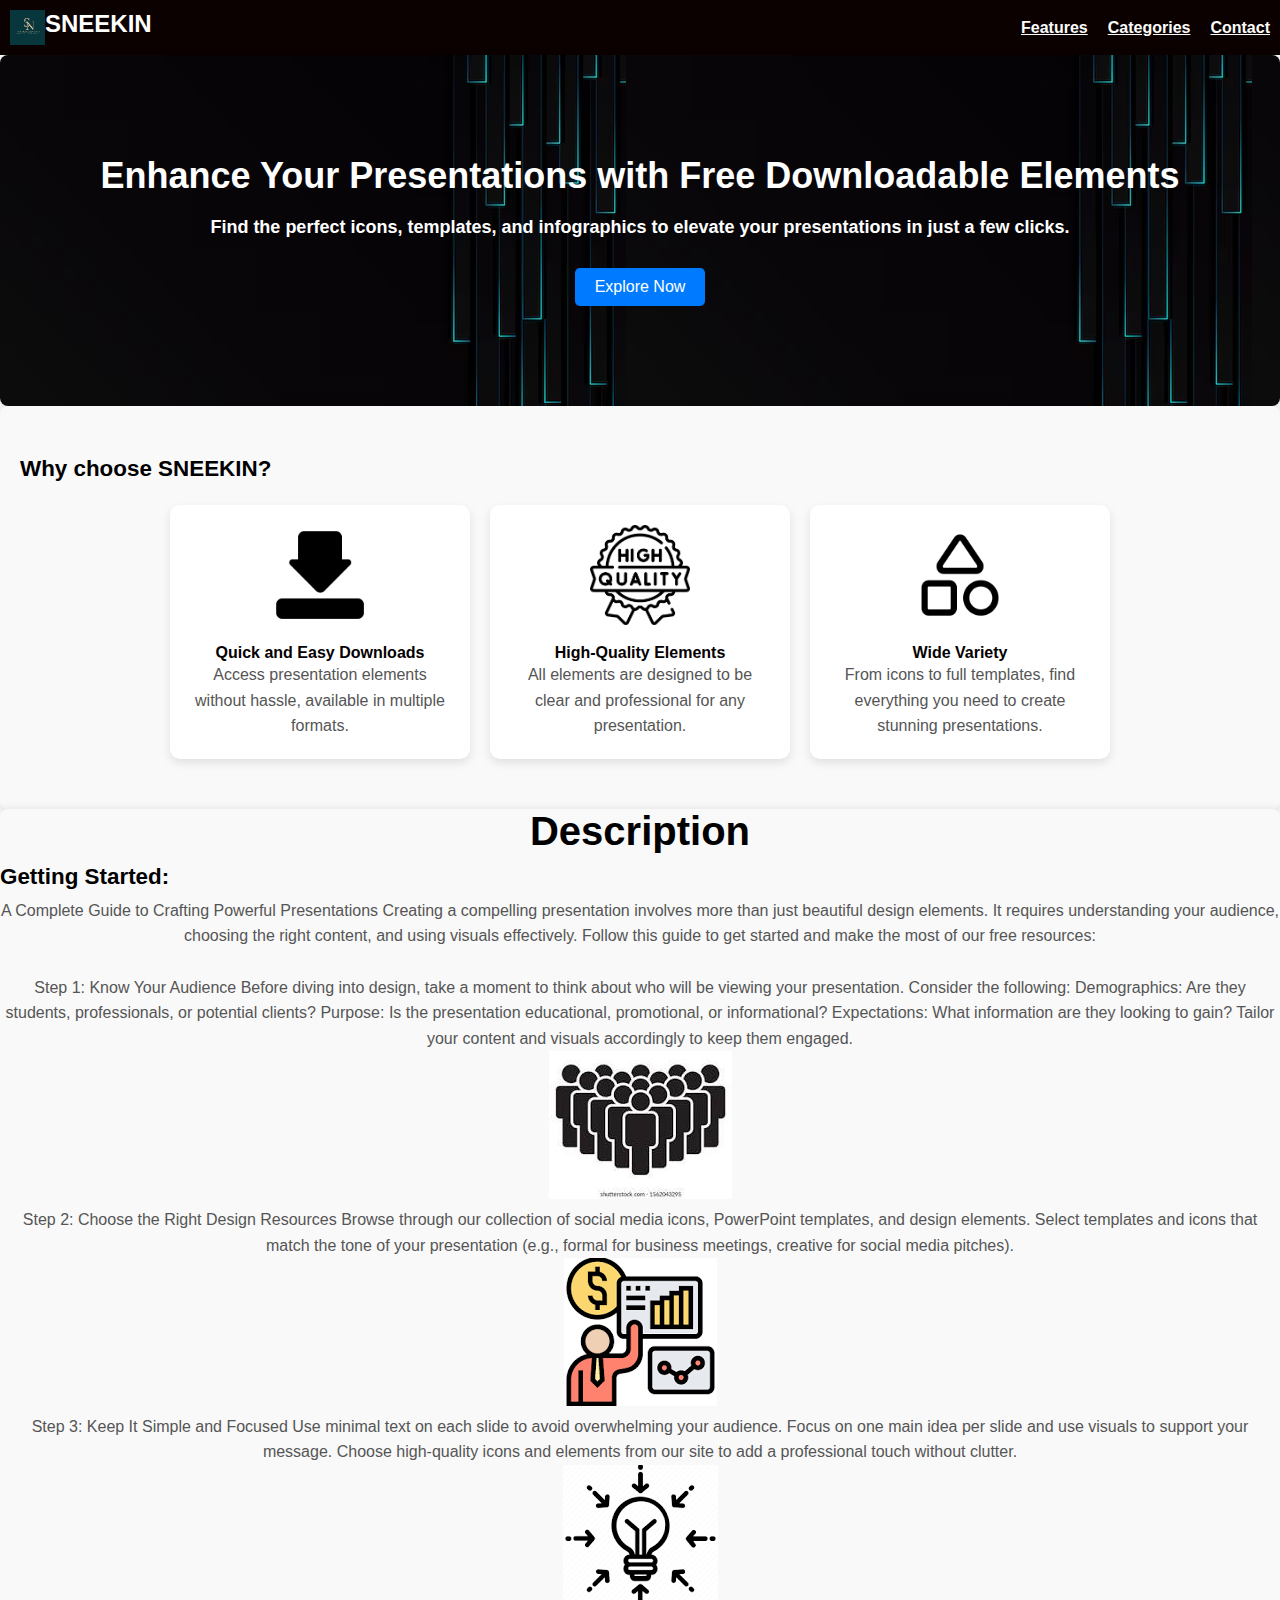
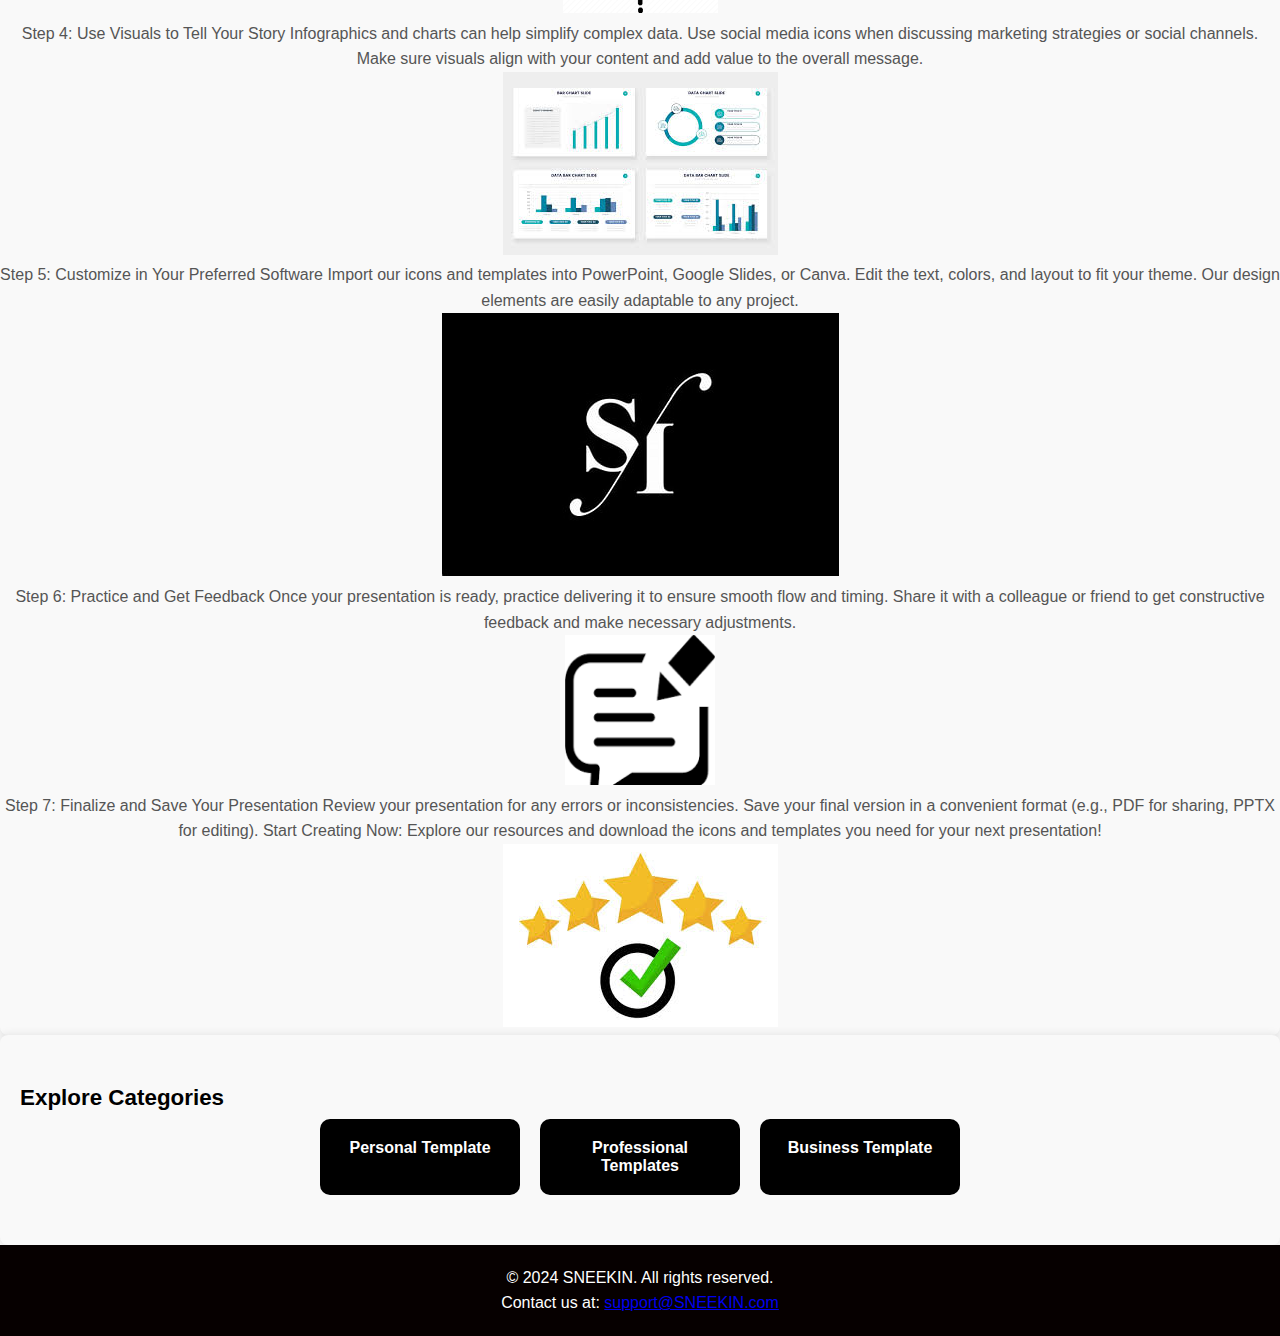
<file: index.html>
<!DOCTYPE html>
<html lang="en">
<head>
<meta charset="UTF-8">
<meta name="viewport" content="width=device-width, initial-scale=1.0">
<title>SNEEKIN</title>
<link rel="stylesheet" href="styles.css">
<script src="script.js" defer></script>
</head>
<body>
    <header>
        <div class="logo">
            <img src="Sneekin logo.png" alt="logo" class="logo">
            <h1>SNEEKIN</h1>
        </div>
        <nav>
            <ul>
                <li><a href="#features">Features</a></li>
                <li><a href="#categories">Categories</a></li>
                <li><a href="#contact">Contact</a></li>
            </ul>
        </nav>
    </header>

    <section id="hero">
        <h1>Enhance Your Presentations with Free Downloadable Elements</h1>
        <h4>Find the perfect icons, templates, and infographics to elevate your presentations in just a few clicks.</h4>
        <button onclick="window.location.href='index.html#categories'">Explore Now</button>
    </section>

    <section id="features">
        <h3>Why choose SNEEKIN?</h3>
        <div class="feature-list">
            <div class="feature-item">
                <img src="down.png" alt="Easy Downloads">
                <h4>Quick and Easy Downloads</h4>
                <p>Access presentation elements without hassle, available in multiple formats.</p>
            </div>
            <div class="feature-item">
                <img src="download (1).png" alt="High Quality">
                <h4>High-Quality Elements</h4>
                <p>All elements are designed to be clear and professional for any presentation.</p>
            </div>
            <div class="feature-item">
                <img src="geometry.png" alt="Variety">
                <h4>Wide Variety</h4>
                <p>From icons to full templates, find everything you need to create stunning presentations.</p>
            </div>
        </div>
    </section>
    <section id="about">
        <div class="about">
        <h2>Description</h2>
        <h3>Getting Started: </h3>
        <p>A Complete Guide to Crafting Powerful Presentations
            Creating a compelling presentation involves more than just beautiful design elements. It requires understanding your audience, 
            choosing the right content, and using visuals effectively. Follow this guide to get started and make the most of our free resources:
            <br></br>
            
            Step 1: Know Your Audience
            Before diving into design, take a moment to think about who will be viewing your presentation. Consider the following:
            Demographics: Are they students, professionals, or potential clients?
            Purpose: Is the presentation educational, promotional, or informational?
            Expectations: What information are they looking to gain? Tailor your content and visuals accordingly to keep them engaged.
            <br>
            <img src="audience.png" class="position"><br>            
            Step 2: Choose the Right Design Resources
            Browse through our collection of social media icons, PowerPoint templates, and design elements.
            Select templates and icons that match the tone of your presentation (e.g., formal for business meetings, creative for social media pitches).
            <br><img src="business.png"><br>
            Step 3: Keep It Simple and Focused
            Use minimal text on each slide to avoid overwhelming your audience.
            Focus on one main idea per slide and use visuals to support your message.
            Choose high-quality icons and elements from our site to add a professional touch without clutter.
            <br><img src="idea.png"><br>
            Step 4: Use Visuals to Tell Your Story
            Infographics and charts can help simplify complex data.
            Use social media icons when discussing marketing strategies or social channels.
            Make sure visuals align with your content and add value to the overall message.
            <br><img src="infographic.png " ><br>
            Step 5: Customize in Your Preferred Software
            Import our icons and templates into PowerPoint, Google Slides, or Canva.
            Edit the text, colors, and layout to fit your theme. Our design elements are easily adaptable to any project.
            <br><img src="logo.png" ><br>
            Step 6: Practice and Get Feedback
            Once your presentation is ready, practice delivering it to ensure smooth flow and timing.
            Share it with a colleague or friend to get constructive feedback and make necessary adjustments.
            <br><img src="[data-uri]" style="width: 150px; height: 150px;" ><br>
            Step 7: Finalize and Save Your Presentation
            Review your presentation for any errors or inconsistencies.
            Save your final version in a convenient format (e.g., PDF for sharing, PPTX for editing).
            Start Creating Now: Explore our resources and download the icons and templates you need for your next presentation!<br>
            <img src="images.jpg" ><br>


        </p>
        </div>
    </section>
    <section id="categories">
        <h3>Explore Categories</h3>
        <div class="category-list">
            <div class="category-item" onclick="window.location.href='personal.html#personal'">Personal Template</div>
            <div class="category-item" onclick="window.location.href='professional.html#professional'">Professional Templates</div>
            <div class="category-item" onclick="window.location.href='business.html#business'">Business Template</div>
        </section>
        </div>
    <footer>
        <p>© 2024 SNEEKIN. All rights reserved.</p>
        <div id="contact">
            <p>Contact us at: <a href="mailto:support@presenteasy.com">support@SNEEKIN.com</a></p>
        </div>
    </footer>
</body>
</html>
</file>
<file: styles.css>
* {
    box-sizing: border-box;
    margin: 0;
    padding: 0;
    font-family: Arial, sans-serif;
}
body {
    background-color: #f9f9f9;
    color: #040000;
}
header {
    display: flex;
    justify-content: space-between;
    align-items: center;
    padding: 10px;
    background-color: #0b0101;
    color: #fff;
}
.logo {
    display: flex;
}
.logo h1 {
    font-size: 24px;
}
.logo img {
    width: 35px;
    height: 35px;
}
nav ul {
    display: flex;
    list-style: none;
    gap: 20px;
}
nav a {
    color: #fcfcfb;
    font-weight: bold;
}
#hero {
    text-align: center;
    background-image: url("b5.png");
    padding: 100px 20px;
    background-color:#6b6c6c;
    color: #fff;
}
#hero h1 {
    font-size: 36px;
    margin-bottom: 20px;
}
#hero h4{
    font-size: 18px;
    margin-bottom: 30px;
    
}
#hero button {
    padding: 10px 20px;
    font-size: 16px;
    background-color: #007BFF;
    color: #fff;
    border: none;
    border-radius: 5px;
    cursor: pointer;
}
#features {
    padding: 50px 20px;
    text-align: center;
}
.feature-list {
    display: flex;
    padding-top: 15px;
    justify-content: center;
    gap: 20px;
    flex-wrap: wrap;
}
.feature-item {
    width: 300px;
    padding: 20px;
    background-color: #fff;
    border-radius: 10px;
    box-shadow: 0 4px 10px rgba(0, 0, 0, 0.1);
}
.feature-item img {
    width: 100px;
    height: 100px;
    margin-bottom: 15px;
}

section {
    padding: px;
    background-color: #f9f9f9;
    border-radius: 8px;
    box-shadow: 0 0 10px rgba(0, 0, 0, 0.1);
}  
 
h2 {
    color: #000000;
    font-size: 2.5rem;
    text-align: center;
    margin-bottom: 10px;
}


h3 {
    color: #000000;
    font-size: 1.4rem;
    margin-bottom: 8px;
    text-align: left;
}

p {
    font-size: 1rem;
    line-height: 1.6;
    color: #555;
    
}

.about p{
    text-align: center;
}
.about img{
   align-content: center;
}
#categories {
    padding: 50px 20px;
    text-align: center;
}
.category-list {
    display: flex;
    justify-content: center;
    gap: 20px;
    flex-wrap: wrap;
}
.category-item {
    padding: 20px;
    background-color: #000000;
    color: #fff;
    border-radius: 10px;
    cursor: pointer;
    width: 200px;
    text-align: center;
    font-weight: bold;
}

#categories {
    padding: 50px 20px;
    text-align: center;
}

.category-list {
    display: flex;
    justify-content: center;
    gap: 20px;
    flex-wrap: wrap; /* Allows wrapping for smaller screens */
}

.category-item {
    padding: 20px;
    background-color: #000000;
    color: #fff;
    border-radius: 10px;
    cursor: pointer;
    width: 200px;
    text-align: center;
    font-weight: bold;
    transition: background-color 0.3s ease;
}

.category-item:hover {
    background-color: #2c3035; /* Hover effect */
}

@media (max-width: 768px) {
    .category-item {
        width: 150px; /* Smaller width for mobile devices */
    }
}

@media (max-width: 480px) {
    .category-item {
        width: 100%; /* Full width on very small screens */
        text-align: center;
        padding: 10px; /* Reduce padding on smaller screens */
    }
}


.container {
    display: flex;
}
.filter-sidebar {
    width: 200px;
    padding: 20px;
    background-color: #fff;
    border-radius: 10px;
    box-shadow: 0 4px 10px rgba(0, 0, 0, 0.1);
}
.filter-sidebar h3 {
    margin-bottom: 15px;
}
.filter-sidebar ul {
    list-style: none;
    padding: 0;
}
.filter-sidebar li {
    padding: 10px;
    cursor: pointer;
    border-radius: 5px;
    transition: background-color 0.3s;
}
.filter-sidebar li:hover {
    background-color: #007BFF;
    color: #fff;
}
#gallery {
    flex: 1;
    padding: 20px;
}
.icon-grid {
    display: grid;
    grid-template-columns: repeat(auto-fill, minmax(150px, 1fr));
    gap: 20px;
}
.icon-card {
    background-color: #fff;
    padding: 10px;
    border-radius: 10px;
    text-align: center;
    box-shadow: 0 4px 10px rgba(0, 0, 0, 0.1);
}
.icon-card img {
    width: 100px;
    height: 100px;
    border-radius: 10px;
}
.download-btn {
    margin-top: 10px;
    padding: 5px 10px;
    background-color: #007BFF;
    color: #fff;
    border: none;
    border-radius: 5px;
    cursor: pointer;
}
footer {
    padding: 20px;
    text-align: center;
    background-color: #060000;
    color: #ffffff;

}
footer p {
    color :#ffffff;
 }
</file>
